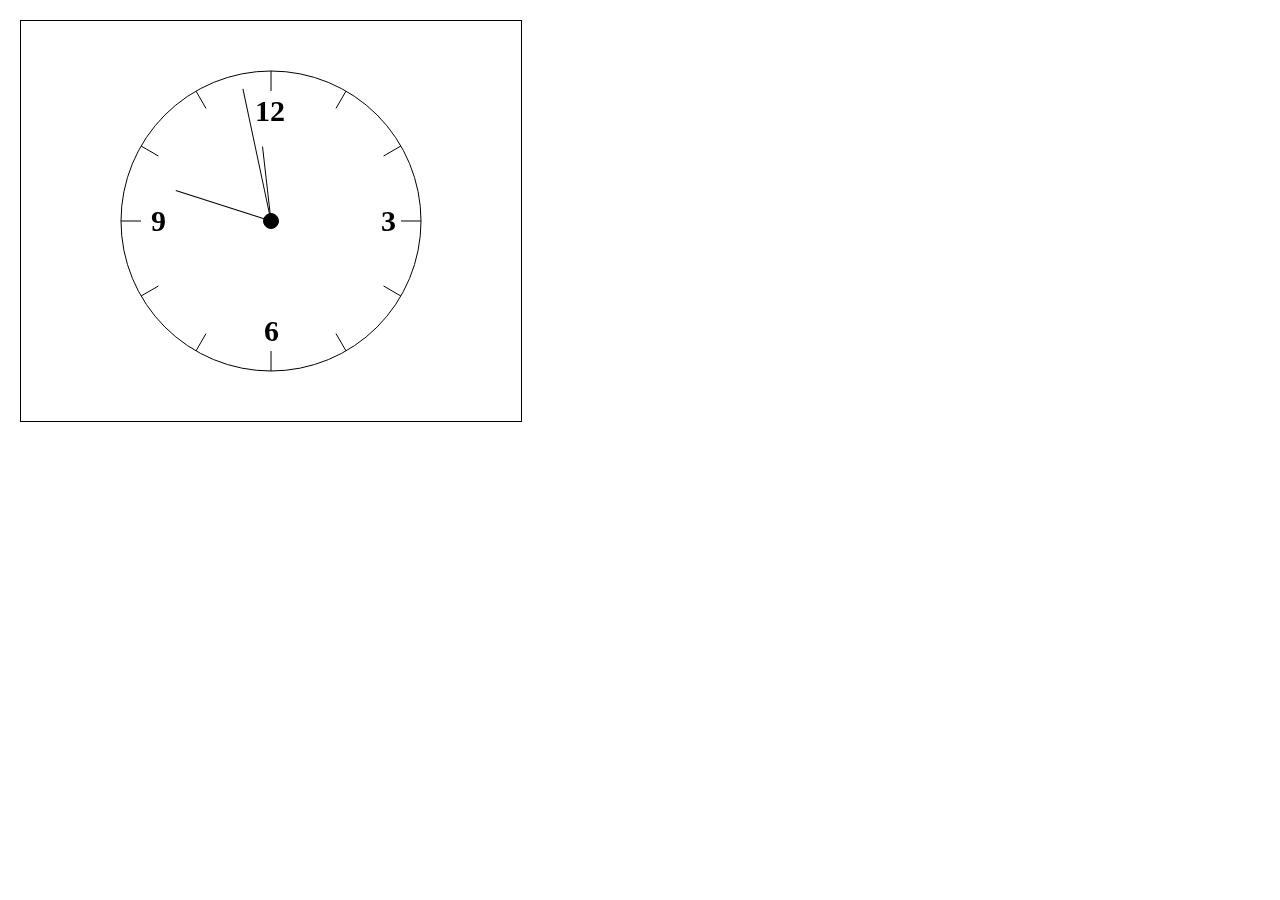
<file: clock/index.html>
<!DOCTYPE html>
<html>
    <head>
        <meta http-equiv="Content-Type" content="text/html; charset=utf-8" />
        <title>Clock</title>
        <style type="text/css">
            *{
                margin: 0;
                padding: 0;
            }
            .canvas{
                margin-left: 20px;
                margin-top: 20px;
                border: solid 1px;
            }
        </style>
    </head>

    <body onload= "main()">
        <canvas class = "canvas" id="canvasId" width = '500px' height = '400px'></canvas>
        <script type= "text/javascript" src = "Clock.js"></script>
    </body>
</html>
</file>
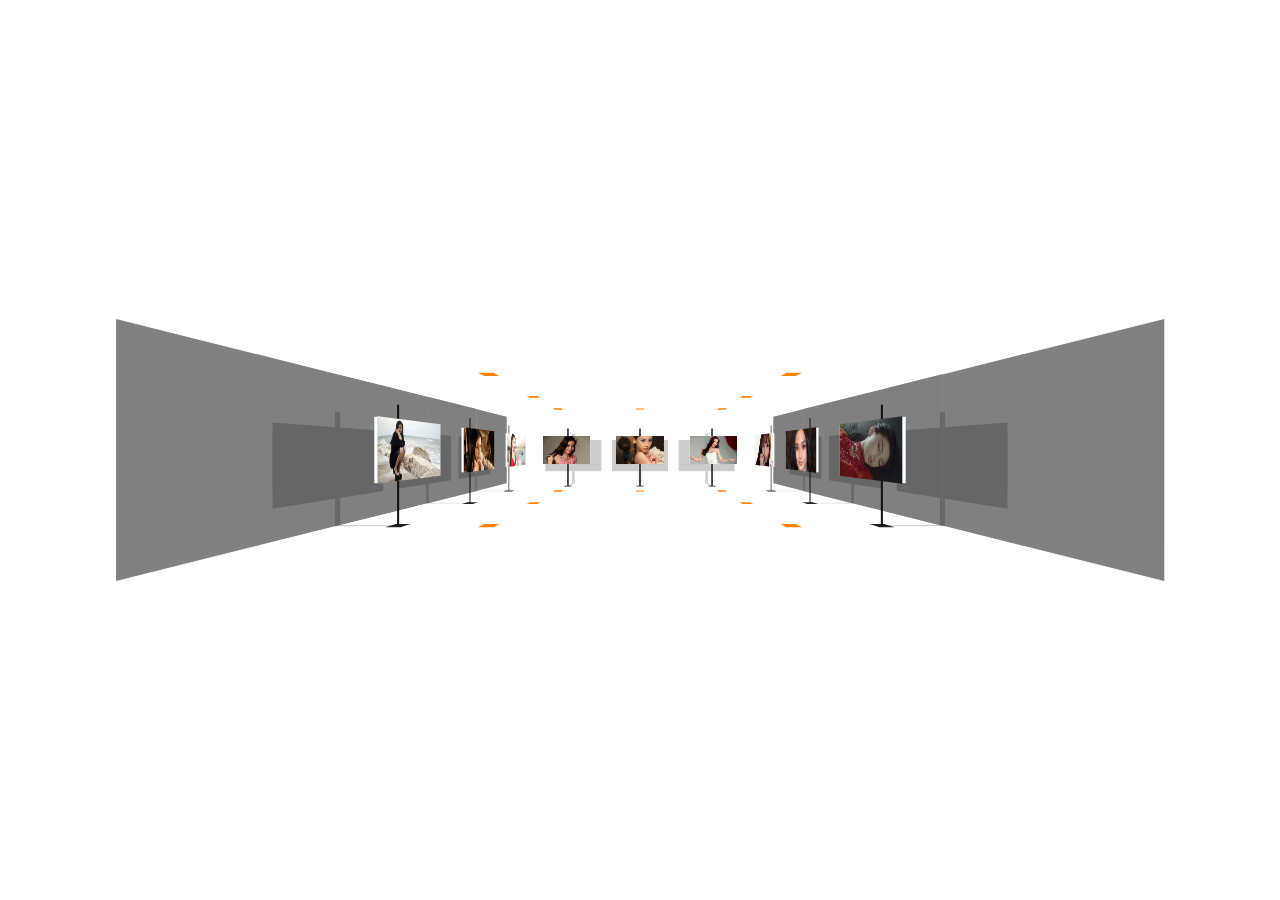
<file: HTML5 3D立体图片相册效果/index.html>
﻿<!DOCTYPE html PUBLIC "-//W3C//DTD XHTML 1.0 Transitional//EN" "http://www.w3.org/TR/xhtml1/DTD/xhtml1-transitional.dtd">
<html xmlns="http://www.w3.org/1999/xhtml">
<head>
<meta http-equiv="Content-Type" content="text/html; charset=utf-8" />
<title>HTML5 3D立体图片相册代码</title> 

<style type="text/css">
html {
	overflow:hidden; 
	-ms-touch-action:none;
	-ms-content-zooming:none;
}
body {
	position:absolute;
	margin:0px;
	padding:0px;
	background:#fff;
	width:100%;
	height:100%;
}
#canvas {
	position:absolute;
	width:100%;
	height:100%;
	background:#fff;
}
</style>

<script type="text/javascript" src="js/ge1doot.js"></script>
<script type="text/javascript">

"use strict";

(function () {
	/* ==== definitions ==== */
	var diapo = [], layers = [], ctx, pointer, scr, camera, light, fps = 0, quality = [1,2],
	// ---- poly constructor ----
	Poly = function (parent, face) {
		this.parent = parent;
		this.ctx    = ctx;
		this.color  = face.fill || false;
		this.points = [];
		if (!face.img) {
			// ---- create points ----
			for (var i = 0; i < 4; i++) {
				this.points[i] = new ge1doot.transform3D.Point(
					parent.pc.x + (face.x[i] * parent.normalZ) + (face.z[i] * parent.normalX),
					parent.pc.y +  face.y[i],
					parent.pc.z + (face.x[i] * parent.normalX) + (-face.z[i] * parent.normalZ)
				);
			}
			this.points[3].next = false;
		}
	},
	// ---- diapo constructor ----
	Diapo = function (path, img, structure) {
		// ---- create image ----
		this.img = new ge1doot.transform3D.Image(
			this, path + img.img, 1, {
				isLoaded: function(img) {
					img.parent.isLoaded = true;
					img.parent.loaded(img);
				}
			}
		);
		this.visible  = false;
		this.normalX  = img.nx;
		this.normalZ  = img.nz;
		// ---- point center ----
		this.pc = new ge1doot.transform3D.Point(img.x, img.y, img.z);
		// ---- target positions ----
		this.tx = img.x + (img.nx * Math.sqrt(camera.focalLength) * 20);
		this.tz = img.z - (img.nz * Math.sqrt(camera.focalLength) * 20);
		// ---- create polygons ----
		this.poly = [];
		for (var i = -1, p; p = structure[++i];) {
			layers[i] = (p.img === true ? 1 : 2);
			this.poly.push(
				new Poly(this, p)
			);
		}
	},
	// ---- init section ----
	init = function (json) {
		// draw poly primitive
		Poly.prototype.drawPoly = ge1doot.transform3D.drawPoly;
		// ---- init screen ----
		scr = new ge1doot.Screen({
			container: "canvas"
		});
		ctx = scr.ctx;
		scr.resize();
		// ---- init pointer ----
		pointer = new ge1doot.Pointer({
			tap: function () {
				if (camera.over) {
					if (camera.over === camera.target.elem) {
						// ---- return to the center ----
						camera.target.x = 0;
						camera.target.z = 0;
						camera.target.elem = false;
					} else {
						// ---- goto diapo ----
						camera.target.elem = camera.over;
						camera.target.x = camera.over.tx;
						camera.target.z = camera.over.tz;
						// ---- adapt tesselation level to distance ----
						for (var i = 0, d; d = diapo[i++];) {
							var dx = camera.target.x - d.pc.x;
							var dz = camera.target.z - d.pc.z;
							var dist = Math.sqrt(dx * dx + dz * dz);
							var lev = (dist > 1500) ? quality[0] : quality[1];
							d.img.setLevel(lev);
						}
					}
				}
			}
		});
		// ---- init camera ----
		camera = new ge1doot.transform3D.Camera({
			focalLength: Math.sqrt(scr.width) * 10,
			easeTranslation: 0.025,
			easeRotation: 0.06,
			disableRz: true
		}, {
			move: function () {
				this.over = false;
				// ---- rotation ----
				if (pointer.isDraging) {
					this.target.elem = false;
					this.target.ry = -pointer.Xi * 0.01;
					this.target.rx = (pointer.Y - scr.height * 0.5) / (scr.height * 0.5);
				} else {
					if (this.target.elem) {
						this.target.ry = Math.atan2(
							this.target.elem.pc.x - this.x,
							this.target.elem.pc.z - this.z
						);
					}
				}
				this.target.rx *= 0.9;
			}
		});
		camera.z  = -10000;
		camera.py = 0;
		// ---- create images ----
		for (var i = 0, img; img = json.imgdata[i++];) {
			diapo.push(
				new Diapo(
					json.options.imagesPath, 
					img, 
					json.structure
				)
			);
		}	
		// ---- start engine ---- >>>
		setInterval(function() {
			quality = (fps > 50) ? [2,3] : [1,2];
			fps = 0;
		}, 1000);
		run();
	},
	// ---- main loop ----
	run = function () {
		// ---- clear screen ----
		ctx.clearRect(0, 0, scr.width, scr.height);
		// ---- camera ----
		camera.move();
		// ---- draw layers ----
		for (var k = -1, l; l = layers[++k];) {
			light = false;
			for (var i = 0, d; d = diapo[i++];) {
				(l === 1 && d.draw()) || 
				(d.visible && d.poly[k].draw());
			}
		}
		// ---- cursor ----
		if (camera.over && !pointer.isDraging) {
			scr.setCursor("pointer");
		} else {
			scr.setCursor("move");
		}
		// ---- loop ----
		fps++;
		requestAnimFrame(run);
	};
	/* ==== prototypes ==== */
	Poly.prototype.draw = function () {
		// ---- color light ----
		var c = this.color;
		if (c.light || !light) {
			var s = c.light ? this.parent.light : 1;
			// ---- rgba color ----
			light = "rgba(" + 
				Math.round(c.r * s) + "," +
				Math.round(c.g * s) + "," + 
				Math.round(c.b * s) + "," + (c.a || 1) + ")";
			ctx.fillStyle = light;
		}
		// ---- paint poly ----
		if (!c.light || this.parent.light < 1) {
			// ---- projection ----
			for (
				var i = 0; 
				this.points[i++].projection();
			);
			this.drawPoly();
			ctx.fill();
		}
	}
	/* ==== image onload ==== */
	Diapo.prototype.loaded = function (img) {
		// ---- create points ----
		var d = [-1,1,1,-1,1,1,-1,-1];
		var w = img.texture.width  * 0.5;
		var h = img.texture.height * 0.5;
		for (var i = 0; i < 4; i++) {
			img.points[i] = new ge1doot.transform3D.Point(
				this.pc.x + (w * this.normalZ * d[i]),
				this.pc.y + (h * d[i + 4]),
				this.pc.z + (w * this.normalX * d[i])
			);
		}
	}
	/* ==== images draw ==== */
	Diapo.prototype.draw = function () {
		// ---- visibility ----
		this.pc.projection();
		if (this.pc.Z > -(camera.focalLength >> 1) && this.img.transform3D(true)) {
			// ---- light ----
			this.light = 0.5 + Math.abs(this.normalZ * camera.cosY - this.normalX * camera.sinY) * 0.6;
			// ---- draw image ----
			this.visible = true;
			this.img.draw();
			// ---- test pointer inside ----
			if (pointer.hasMoved || pointer.isDown) {
				if (
					this.img.isPointerInside(
						pointer.X,
						pointer.Y
					)
				) camera.over = this;
			}
		} else this.visible = false;
		return true;
	}
	return {
		// --- load data ----
		load : function (data) {
			window.addEventListener('load', function () {
				ge1doot.loadJS(
					"js/imageTransform3D.js",
					init, data
				);
			}, false);
		}
	}
})().load({
	imgdata:[
		// north
		{img:'imgs/1.jpg', x:-1000, y:0, z:1500, nx:0, nz:1},
		{img:'imgs/2.jpg', x:0,     y:0, z:1500, nx:0, nz:1},
		{img:'imgs/3.jpg', x:1000,  y:0, z:1500, nx:0, nz:1},
		// east
		{img:'imgs/4.jpg', x:1500,  y:0, z:1000, nx:-1, nz:0},
		{img:'imgs/5.jpg', x:1500,  y:0, z:0, nx:-1, nz:0},
		{img:'imgs/6.jpg', x:1500,  y:0, z:-1000, nx:-1, nz:0},
		// south
		{img:'imgs/7.jpg', x:1000,  y:0, z:-1500, nx:0, nz:-1},
		{img:'imgs/8.jpg', x:0,     y:0, z:-1500, nx:0, nz:-1},
		{img:'imgs/9.jpg', x:-1000, y:0, z:-1500, nx:0, nz:-1},
		// west
		{img:'imgs/10.jpg', x:-1500, y:0, z:-1000, nx:1, nz:0},
		{img:'imgs/11.jpg', x:-1500, y:0, z:0, nx:1, nz:0},
		{img:'imgs/12.jpg', x:-1500, y:0, z:1000, nx:1, nz:0}
	],
	structure:[
		{
			// wall
			fill: {r:255, g:255, b:255, light:1},
			x: [-1001,-490,-490,-1001],
			z: [-500,-500,-500,-500],
			y: [500,500,-500,-500]
		},{
			// wall
			fill: {r:255, g:255, b:255, light:1},
			x: [-501,2,2,-500],
			z: [-500,-500,-500,-500],
			y: [500,500,-500,-500]
		},{
			// wall
			fill: {r:255, g:255, b:255, light:1},
			x: [0,502,502,0],
			z: [-500,-500,-500,-500],
			y: [500,500,-500,-500]
		},{
			// wall
			fill: {r:255, g:255, b:255, light:1},
			x: [490,1002,1002,490],
			z: [-500,-500,-500,-500],
			y: [500,500,-500,-500]
		},{
			// shadow
			fill: {r:0, g:0, b:0, a:0.2},
			x: [-420,420,420,-420],
			z: [-500,-500,-500,-500],
			y: [150, 150,-320,-320]
		},{
			// shadow
			fill: {r:0, g:0, b:0, a:0.2},
			x: [-20,20,20,-20],
			z: [-500,-500,-500,-500],
			y: [250, 250,150,150]
		},{
			// shadow
			fill: {r:0, g:0, b:0, a:0.2},
			x: [-20,20,20,-20],
			z: [-500,-500,-500,-500],
			y: [-320, -320,-500,-500]
		},{
			// shadow
			fill: {r:0, g:0, b:0, a:0.2},
			x: [-20,20,10,-10],
			z: [-500,-500,-100,-100],
			y: [-500, -500,-500,-500]
		},{
			// base
			fill: {r:32, g:32, b:32},
			x: [-50,50,50,-50],
			z: [-150,-150,-50,-50],
			y: [-500,-500,-500,-500]
		},{
			// support
			fill: {r:16, g:16, b:16},
			x: [-10,10,10,-10],
			z: [-100,-100,-100,-100],
			y: [300,300,-500,-500]
		},{
			// frame
			fill: {r:255, g:255, b:255},
			x: [-320,-320,-320,-320],
			z: [0,-20,-20,0],
			y: [-190,-190,190,190]
		},{
			// frame
			fill: {r:255, g:255, b:255},
			x: [320,320,320,320],
			z: [0,-20,-20,0],
			y: [-190,-190,190,190]
		},
		{img:true},
		{
			// ceilingLight
			fill: {r:255, g:128, b:0},
			x: [-50,50,50,-50],
			z: [450,450,550,550],
			y: [500,500,500,500]
		},{
			// groundLight
			fill: {r:255, g:128, b:0},
			x: [-50,50,50,-50],
			z: [450,450,550,550],
			y: [-500,-500,-500,-500]
		}
	],
	options:{
		imagesPath: ""
	}
});
</script>

</head> 
<body>

<canvas id="canvas">你的浏览器不支持HTML5画布技术，请使用谷歌浏览器。</canvas>

<div style="text-align:center;margin:50px 0; font:normal 14px/24px 'MicroSoft YaHei';">
</div>
</body>
</html>
</file>
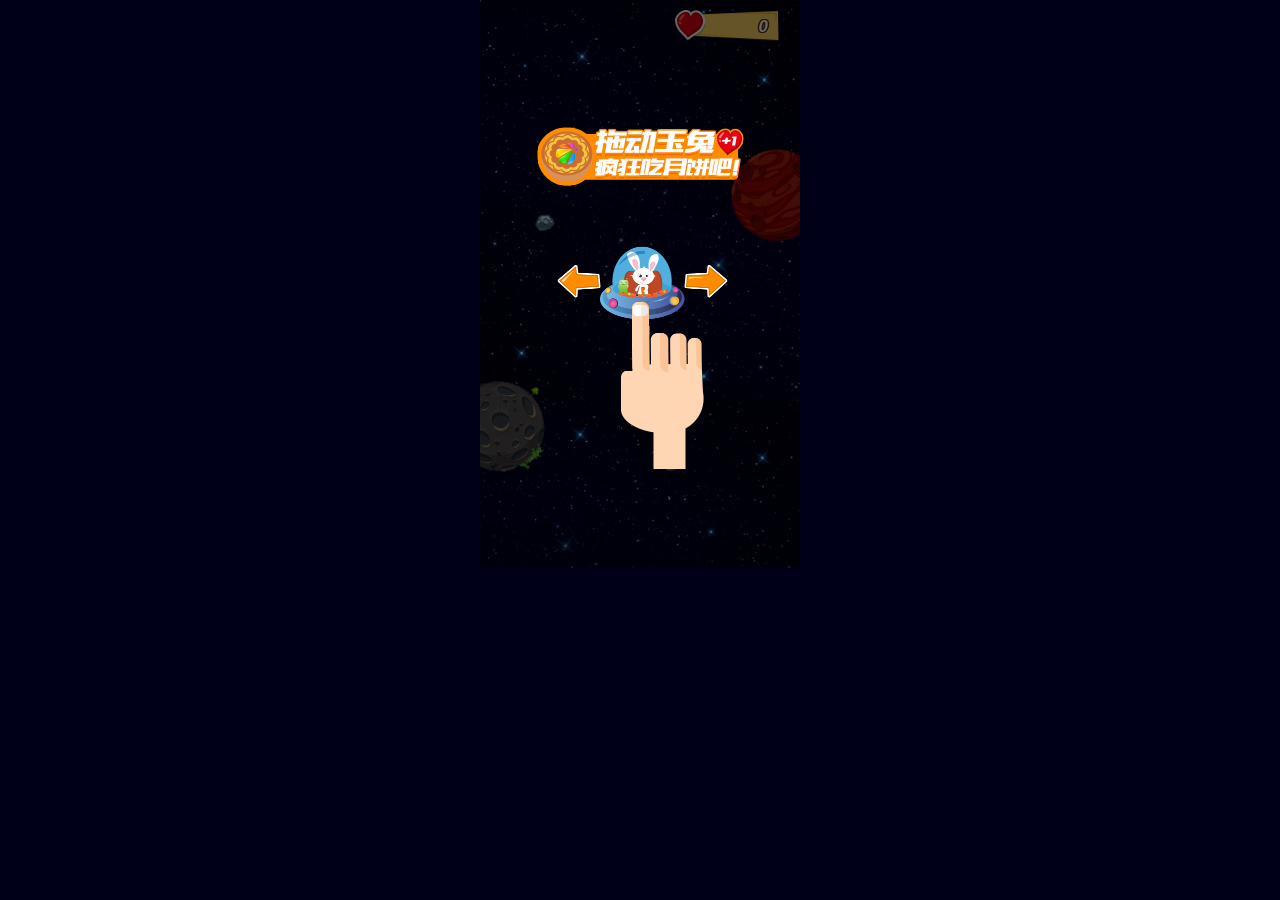
<file: tuzibenyue/index.html>
<!DOCTYPE html>
<html lang="zh-cn">
<head>
    <meta charset="UTF-8" />
    <meta name="viewport" content="initial-scale=1, user-scalable=0, minimum-scale=1.0, maximum-scale=1.0, width=device-width">
	<meta name="screen-orientation" content="portrait">
    <title>进击的玉兔</title>
    <link rel="stylesheet" type="text/css" href="static/css/index.css">
    <script src="http://s0.qhimg.com/!249ce048/WeixinApi.js" type="text/javascript" charset="utf-8"></script>
    <script src="static/js/zepto.min.js"></script>

</head>
<body>
<div id="container">
	<div id="guidePanel"></div>
	<div id="gamepanel">
		<div class="score-wrap">
            <div class="heart"></div>
            <span id="score">0</span>
        </div>
		<canvas id="stage" width="320" height="568"></canvas>
	</div>
	<div id="gameoverPanel"></div>
	<div id="resultPanel">
        <div class="weixin-share"></div>
        <a href="javascript:void(0)" class="replay"></a>
        <div id="fenghao"></div>
        <div id="scorecontent">
        	您在<span id="stime" class="lighttext">2378</span>秒内抢到了<span id="sscore" class="lighttext">21341</span>个月饼<br>超过了<span id="suser" class="lighttext">31%</span>的用户！
        </div>
        <div class="textc">
        	<span class="btn1 share">请小伙伴吃月饼</span>
        </div>
	</div>
</div>

<script src="static/js/index.js"></script>
<!--统计代码-->
<script type="text/javascript" src="http://s0.qhimg.com/monitor/;monitor/445ca40a.js" ></script>
<script type="text/javascript">monitor.setProject('360_dev').getTrack();</script>
</body>
</html>
</file>
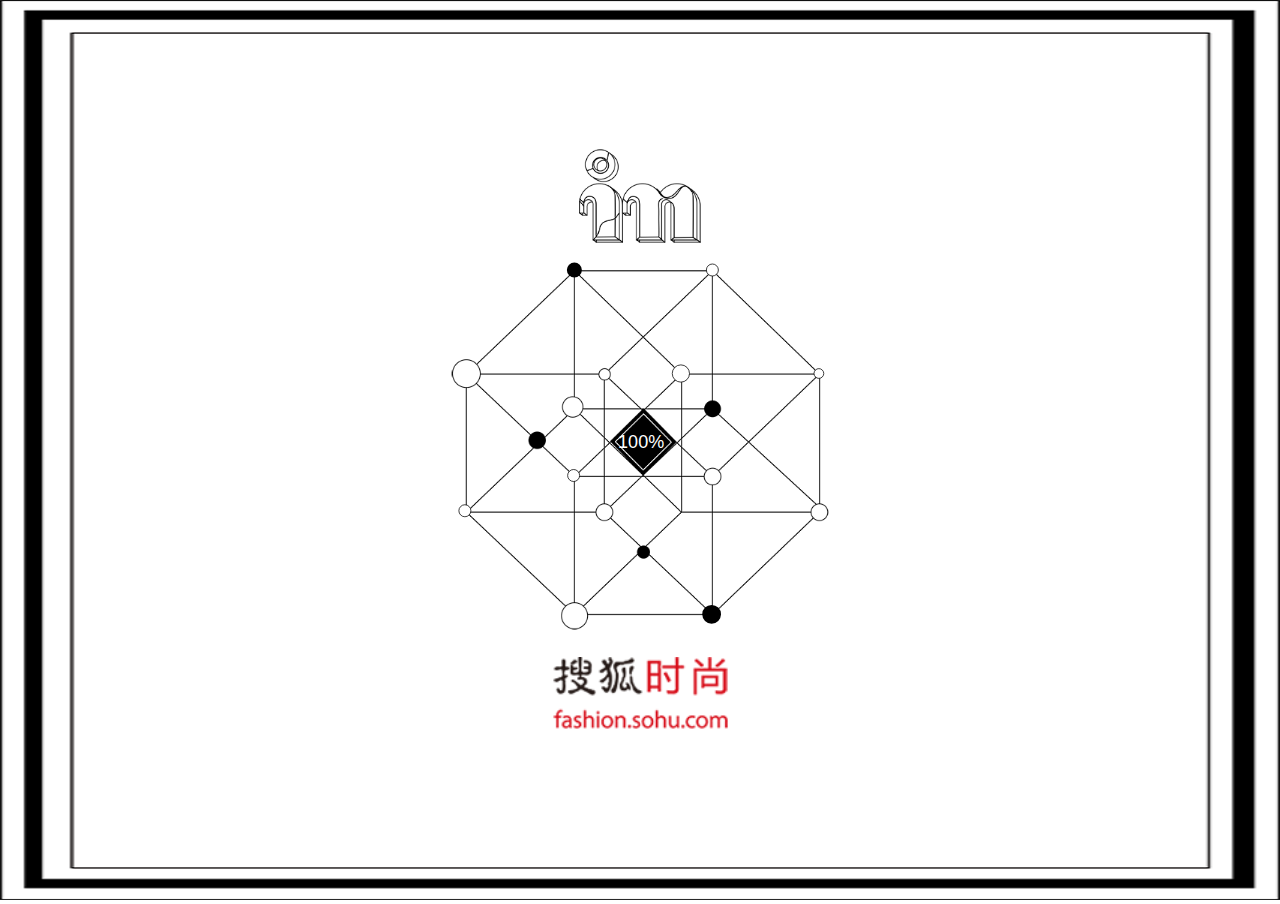
<file: tuzibenyue/sohu/index.html>
<!DOCTYPE html>
<head>
<meta charset="utf-8">
<title>插画</title>
    <meta charset="utf-8">
    <meta name="viewport" content="width=device-width,initial-scale=1.0,maximum-scale=1.0,minimum-scale=1.0,user-scalable=no">
    <meta name="format-detection" content="telephone=no,address=no,email=no" />
    <meta name="mobileOptimized" content="width" />
    <meta name="handheldFriendly" content="true" />
    <meta name="apple-mobile-web-app-capable" content="yes" />
    <meta name="apple-mobile-web-app-status-bar-style" content="black" />
    <meta http-equiv="X-UA-Compatible" content="IE=edge,chrome=1">
	<link rel="stylesheet" type="text/css" href="./css/index.css">
</head>

<body>
    <div id="U_wrapper" style="visibility:hidden">
        <div class="entry U_entry">
            <div class="entry_sky"></div>
            <div class="entry_gate_left U_entry_gate_left U_size"></div>
            <div class="entry_gate_right U_entry_gate_right U_size"></div>
            <div class="entry_bg U_entry_bg U_size"></div>
            <div class="entry_logo U_size"></div>
            <div class="entry_arrow_in U_size"></div>
            <div class="entry_ground"></div>

            <div class="U_exit" style="display:none;">
                <div class="entry_man_1 U_entry_man_1 U_size"></div>
                <div class="entry_man_2 U_entry_man_2 U_size"></div>
                <div class="entry_tag_1 U_entry_tag_1 U_size"></div>
                <div class="entry_tag_2 U_entry_tag_2 U_size"></div>
                <div class="entry_tag_3 U_entry_tag_3 U_size"></div>
                <div class="entry_tag_4 U_entry_tag_4 U_size"></div>
                <div class="entry_tag_5 U_entry_tag_5 U_size"></div>
            </div>

            <!-- 事件响应区域 (开门 & 分享)-->
            <div class="entry_open_gate" id="J_open_gate"></div>
            <div class="entry_share" id="J_share"></div>
        </div>



        <div class="gallery U_gallery" style="opacity:0; display:none;">
            <div class="ceil"></div>
            <div class="gallery-bg"></div>
            <div class="U_pic pic_1" data-index="1"></div>
            <div class="U_pic pic_2" data-index="2"></div>
            <div class="U_pic pic_3" data-index="3"></div>
            <div class="U_pic pic_4" data-index="4"></div>
            <div class="U_pic pic_5" data-index="5"></div>
            <div class="U_pic pic_6" data-index="6"></div>
            <div class="U_pic pic_7" data-index="7"></div>
            <div class="U_pic pic_8" data-index="8"></div>
            <div class="U_pic pic_9" data-index="9"></div>
            <div class="U_pic pic_10" data-index="10"></div>
            <div class="U_pic pic_11" data-index="11"></div>
            <div class="U_pic pic_12" data-index="12"></div>

            <div class="statue_1"></div>
            <div class="statue_2_5"></div>
            <div class="statue_2_4"></div>
            <div class="statue_2_3"></div>
            <div class="statue_2_2"></div>
            <div class="statue_2_1"></div>
            <div class="statue_3"></div>
            <div class="statue_4"></div>
            <div class="statue_5"></div>
            <div class="statue_6"></div>
            <div class="statue_7"></div>
            <div class="statue_8"></div>
            <div class="statue_9"></div>
            <div class="statue_10"></div>

            <div class="arrow_slide"></div>
            <div class="arrow_exit" id="J_exit_gallery"></div>
        </div>

        

        <div class="pic_viewer U_pic_viewer">
            <div class="pic_viwer_wrapper U_pic_viewer_wrapper">
                <div class="pic_content U_pic_content"></div>
                <div class="icon_paw U_icon_7 U_icon"></div>
                <div class="icon_heart_1 U_icon_8 U_icon"></div>
                <div class="icon_heart_2 U_icon_8 U_icon"></div>
                <div class="icon_heart_3 U_icon_8 U_icon"></div>
            </div>

            <div class="close_box" id="J_closePicViewer">
                <i class="icon_close"></i>
            </div>
        </div>


        <div class="sound" id="J_Sound">
            <div class="icon-play"></div>
            <div class="icon-pause" style="display:none;"></div>
        </div>
        <audio loop="loop" id="J_BgAudio" src="./media/music.m4a"></audio>

    </div>



    <div class="loading_page" id="U_loading_page" style="visibility:hidden;">
        <img src="./image/loading_frame.png" width="100%" height="100%">
        <div class="loading_top_box">
            <div class="loading_logo_top"></div>
        </div>
        <div class="loading_pic_box U_loading_pic_box">
            <div class="loading_pic U_loading_pic">
                <i class="loading_dot"></i>
                <i class="loading_dot"></i>
                <i class="loading_dot"></i>
                <i class="loading_dot"></i>
                <i class="loading_dot"></i>
                <i class="loading_dot"></i>
                <i class="loading_dot"></i>
                <div class="loading_percent" id="percent"></div>
            </div>
        </div>
        <div class="loading_bottom_box">
            <div class="loading_logo_bottom"></div>
        </div>
    </div>


    <div id="test">
        <div onclick="javascript:window.location.reload()">刷新</div>
        <div id="J_exit_gallery_test">闭馆</div>
    </div>


    <script type="text/javascript" src="./js/zepto-touch.js"></script>
    <script type="text/javascript" src="./js/core.js"></script>
    <script type="text/javascript" src="./js/imageLoad.js"></script>
    <script type="text/javascript" src="./js/loading.js"></script>

</body>
</html>
</file>
<file: tuzibenyue/static/css/index.css>
* {
	box-sizing: border-box;
	-moz-box-sizing: border-box;
	-webkit-box-sizing: border-box;
	-webkit-tap-highlight-color: transparent
}
html, body{
	height: 100%;
	position: relative;
	margin: 0;
	overflow: hidden;
	-webkit-user-select:none;
	-webkit-tap-highlight-color: transparent;
}
body{
	background-color: #000018;
	font-family: '微软雅黑';
}
a{
	text-decoration: none;
}
#container{
	width: 100%;
	position: relative;
	overflow: hidden;
}
#startgame{
	position: absolute;
	right: 20px;
	bottom: 20px;
}
#gamepanel{
	width: 320px;
	margin: 0 auto;
	height: 568px;
	position: relative;
	overflow: hidden;
}
@media screen and (min-width: 1024px) {
	#gamepanel, body, html{
		width: 320px;
		margin: 0 auto;
	}
}
#stage{
	background-color: #CCC;
}

.score-wrap {
	background: url(../img/scorebg.png) no-repeat;
	background-size: 100%;
	color: #FFF;
	/*display: none;*/
	font-family: "Helvetica","Microsoft YaHei",sans-serif;
	font-style: italic;
	font-size: 17px;
	font-weight: 700;
	height: 32px;
	letter-spacing: 2px;
	padding: 7px 10px;
	position: absolute;
	right: 20px;
	text-align: right;
	text-shadow: 1.5px 0 0 #613209,-1.5px 0 0 #613209,0 1px 0 #613209,0 -1.5px 0 #613209,1px 1px 0 #613209,-1px 1px 0 #613209,1px -1px 0 #613209,-1px -1px 0 #613209;
	top: 10px;
	width: 105px;
	z-index: 1005
}

.score-wrap div {
	background: url(../img/heart.png) no-repeat;
	background-size: 100%;
	height: 26px;
	left: 2px;
	position: absolute;
	top: 2px;
	width: 26px;
	z-index: 1009
}

div.hearthot {
	-webkit-animation: fire .2s linear;
	-o-animation: fire .2s linear;
	animation: fire .2s linear
}

@-webkit-keyframes fire {
	0% {
		opacity: 1;
		-webkit-transform: scale(1.1);
		-moz-transform: scale(1.1);
		-ms-transform: scale(1.1);
		-o-transform: scale(1.1);
		transform: scale(1.1)
	}

	100% {
		opacity: 0;
		-webkit-transform: scale(3.0);
		-moz-transform: scale(3.0);
		-ms-transform: scale(3.0);
		-o-transform: scale(3.0);
		transform: scale(3.0)
	}
}

@keyframes fire {
	0% {
		-webkit-transform: scale(1.1);
		-moz-transform: scale(1.1);
		-ms-transform: scale(1.1);
		-o-transform: scale(1.1);
		transform: scale(1.1)
	}

	100% {
		-webkit-transform: scale(1.0);
		-moz-transform: scale(1.0);
		-ms-transform: scale(1.0);
		-o-transform: scale(1.0);
		transform: scale(1.0)
	}
}
#guidePanel {
	background: rgba(0,0,0,0.6) url(../img/startbg.png) center 50% no-repeat;
	background-size: 219px 369px;
	height: 100%;
	left: 0;
	position: absolute;
	top: 0;
	width: 100%;
	z-index: 10000
}
#gameoverPanel {
	background: rgba(0,0,0,0.8) url(../img/gameover.png) center 30% no-repeat;
	background-size: 230px 260px;
	top: 0
}

#gameoverPanel,#resultPanel {
	display: none;
	height: 100%;
	position: absolute;
	width: 100%;
	z-index: 10000
}

#resultPanel{
	background:url(../img/endpage.jpg) center top no-repeat;
}

#resultPanel,#resultPanel .weixin-share {
	left: 0;
	top: 0
}
#resultPanel .weixin-share {
	background: rgba(0,0,0,.8) url(../img/weixin.png) right top no-repeat;
	background-size: 212px 196px;
	display: none;
	height: 100%;
	position: absolute;
	width: 100%;
	z-index: 100
}

#resultPanel .replay {
	background: url(../img/replay.png) 0 0 no-repeat;
	height: 36px;
	line-height: 36px;
	left: 16px;
	overflow: hidden;
	position: absolute;
	top: 11px;
	width: 86px;
	z-index: 10;
	color: #E44324;
	text-align: right;
	padding-right: 6px;
	font-weight: 700;
	font-size: 12px;
}
#resultPanel .panel,#scoreBoard .score-result {
	display: none;
	height: 100%;
	left: 0;
	position: absolute;
	top: 0;
	width: 100%
}
#fenghao{
	height: 68px;
	margin-top: 90px;
}
#scorecontent{
	font-size: 16px;
	font-weight: 700;
	color: #FFF;
	text-align: center;
	line-height: 1.8em;
	margin-top: 5px;
}
.lighttext{
	color: #F6DE0A;
}
.geili{
	background: url(../img/geili.png) center no-repeat;
}
.yinhen{
	background: url(../img/yinhen.png) center no-repeat;
}
.textc{
	text-align: center;
}
.btn1, .btn2{
	display: inline-block;
	width: 196px;
	height: 54px;
	line-height: 54px;
	color: #FFF;
	font-size: 20px;
	border-radius: 5px;
	text-align: center;
}
.btn1{
	margin-top: 22px;
	background-color: #E8722C;
}
.btn2{
	margin-top: 12px;
	border: 1px solid #6A6B6D;

}
</file>
<file: tuzibenyue/sohu/css/index.css>
html,body,div,span,object,iframe,h1,h2,h3,h4,h5,h6,p,blockquote,pre,a,abbr,acronym,address,code,del,dfn,em,img,q,dl,dt,dd,ol,ul,li,fieldset,form,label,legend,table,caption,tbody,tfoot,thead,tr,th,td{margin:0;padding:0;border:0;font-weight:inherit;font-style:inherit;font-family:inherit}sub{vertical-align:baseline}ul,ol{list-style:none}a img{border:none}button{overflow:visible;outline:none;padding:0}button::-moz-focus-inner{padding:0}a,input,button,select,textarea,div,li{-webkit-tap-highlight-color:rgba(0,0,0,0);-webkit-focus-ring-color:rgba(0,0,0,0)}a{text-decoration:none}html{-webkit-transform:traslateZ(0);-webkit-transform:translate3d(0, 0, 0);-ms-transform:traslateZ(0);transform:traslateZ(0);-webkit-transform:translate3d(0, 0, 0);transform:translate3d(0, 0, 0);-webkit-backface-visibility:hidden;backface-visibility:hidden;-webkit-perspective:1000;perspective:1000}body{font-family:"Helvetica Neue",Helvetica,STHeiTi}.clear-fix{*zoom:1}.clear-fix:after{content:".";display:block;height:0;clear:both;visibility:hidden}.text-overflow{overflow:hidden;white-space:nowrap;text-overflow:ellipsis;display:inline-block}.ofh{white-space:nowrap;word-wrap:normal;word-break:normal;text-overflow:ellipsis;-o-text-overflow:ellipsis;overflow:hidden}html,body,.wrapper,.loading-page{width:100%;height:100%;overflow:hidden}#test{display:none;position:fixed;bottom:10px;left:10px;z-index:99999}#test>div{float:left;padding:10px 5px}.abs{position:absolute;top:0;left:0}.loading_page{position:absolute;top:0;left:0;width:100%;height:100%;background:#fff;z-index:9999}.loading_page .loading_top_box{position:absolute;top:0;left:0;width:100%;height:30%}.loading_page .loading_top_box .loading_logo_top{position:absolute;bottom:10%;background:url("../image/loading_logo_top.png") center bottom no-repeat;width:100%;height:35%;-webkit-background-size:contain;background-size:contain}.loading_page .loading_pic_box{position:absolute;top:30%;left:0;width:100%;height:40%}.loading_page .loading_pic_box .loading_pic{position:absolute;left:50%;top:50%;background:url("../image/loading_pic.png") center bottom no-repeat;width:503px;height:480px;-webkit-background-size:contain;background-size:contain}.loading_page .loading_pic_box .loading_percent{position:absolute;top:0;left:0;top:229px;left:253px;font-size:24px;color:#fff;-webkit-transform:translate(-50%, -50%);-ms-transform:translate(-50%, -50%);transform:translate(-50%, -50%)}.loading_page .loading_pic_box .loading_dot{display:block;position:absolute;border-radius:50%;-webkit-transform:translate(-50%, -50%);-ms-transform:translate(-50%, -50%);transform:translate(-50%, -50%);-webkit-transform-origin:center center;-ms-transform-origin:center center;transform-origin:center center}.loading_page .loading_pic_box .loading_dot:nth-of-type(1){width:20px;height:20px;background-color:#000;left:164px;top:0;-webkit-animation:loadingDotScale 2s alternate linear infinite;animation:loadingDotScale 2s alternate linear infinite}.loading_page .loading_pic_box .loading_dot:nth-of-type(2){width:15px;height:15px;background-color:#fff;border:1px solid #000;left:348px;top:0;-webkit-animation:loadingDotScale 1s alternate linear infinite;animation:loadingDotScale 1s alternate linear infinite}.loading_page .loading_pic_box .loading_dot:nth-of-type(3){width:12px;height:12px;background-color:#fff;border:1px solid #000;left:490px;top:138px;-webkit-animation:loadingDotScale 1.4s alternate linear infinite;animation:loadingDotScale 1.4s alternate linear infinite}.loading_page .loading_pic_box .loading_dot:nth-of-type(4){width:25px;height:25px;background-color:#000;left:347px;top:459px;-webkit-animation:loadingDotScale 1.4s alternate linear infinite;animation:loadingDotScale 1.4s alternate linear infinite}.loading_page .loading_pic_box .loading_dot:nth-of-type(5){width:15px;height:15px;background-color:#fff;border:1px solid #000;left:18px;top:321px;-webkit-animation:loadingDotScale 1.2s alternate linear infinite;animation:loadingDotScale 1.2s alternate linear infinite}.loading_page .loading_pic_box .loading_dot:nth-of-type(6){width:15px;height:15px;background-color:#fff;border:1px solid #000;left:163px;top:274px;-webkit-animation:loadingDotScale 1s alternate linear infinite;animation:loadingDotScale 1s alternate linear infinite}.loading_page .loading_pic_box .loading_dot:nth-of-type(7){width:22px;height:22px;background-color:#fff;border:1px solid #000;left:306px;top:138px;-webkit-animation:loadingDotScale .8s alternate linear infinite;animation:loadingDotScale .8s alternate linear infinite}.loading_page .loading_bottom_box{position:absolute;top:70%;left:0;width:100%;height:30%}.loading_page .loading_bottom_box .loading_logo_bottom{position:absolute;top:10%;background:url("../image/loading_logo_bottom.png") center top no-repeat;width:100%;height:30%;-webkit-background-size:contain;background-size:contain}.entry{position:absolute;top:0;left:0;z-index:999;width:100%;height:100%;-webkit-transition:all 1s linear;transition:all 1s linear;overflow:hidden}.entry .entry_bg{position:absolute;top:0;left:0;background:url("../image/entry_bg.png") center center no-repeat;width:100%;height:100%;-webkit-background-size:cover;background-size:cover;pointer-events:none}.entry .entry_logo{position:absolute;top:0;left:0;background:url("../image/entry_logo.png") center center no-repeat;width:100%;height:100%;-webkit-background-size:cover;background-size:cover}.entry .entry_arrow_in{position:absolute;top:0;left:0;background:url("../image/arrow_in.png") center center no-repeat;width:100%;height:100%;-webkit-background-size:cover;background-size:cover;-webkit-animation:arrowInMove 1s linear infinite;animation:arrowInMove 1s linear infinite}.entry .entry_sky{position:absolute;top:0;left:0;top:-20px;-webkit-transform:translateX(-10%);-ms-transform:translateX(-10%);transform:translateX(-10%);background:url("../image/entry_sky.png") top center repeat-x;width:150%;height:30%;-webkit-background-size:contain;background-size:contain;-webkit-animation:skyMove 8s alternate infinite;animation:skyMove 8s alternate infinite}.entry .entry_ground{position:absolute;left:0;bottom:0;-webkit-transform:translateX(-10%);-ms-transform:translateX(-10%);transform:translateX(-10%);background:url("../image/entry_ground.png") bottom center repeat-x;width:150%;height:5%;-webkit-background-size:contain;background-size:contain;-webkit-animation:skyMove 3s alternate infinite;animation:skyMove 3s alternate infinite}.entry .entry_gate_left{position:absolute;top:0;left:0;background:url("../image/entry_gate_left.png") center center no-repeat;width:100%;height:100%;-webkit-background-size:cover;background-size:cover;-webkit-transform:translateX(0);-ms-transform:translateX(0);transform:translateX(0);-webkit-transition:-webkit-transform 1s linear;transition:transform 1s linear}.entry .entry_gate_right{position:absolute;top:0;left:0;background:url("../image/entry_gate_right.png") center center no-repeat;width:100%;height:100%;-webkit-background-size:cover;background-size:cover;-webkit-transform:translateX(0);-ms-transform:translateX(0);transform:translateX(0);-webkit-transition:-webkit-transform 1s linear;transition:transform 1s linear}.entry .entry_open_gate{position:absolute;top:35%;left:46%;width:38%;height:30%}.entry .entry_share{position:absolute;bottom:0;left:50%;width:50%;height:10%}.entry .entry_man_1{position:absolute;top:0;left:0;background:url("../image/entry_man_1.png") center center no-repeat;width:100%;height:100%;-webkit-background-size:cover;background-size:cover;opacity:0;-webkit-transition:all .8s linear;transition:all .8s linear}.entry .entry_man_2{position:absolute;top:0;left:0;background:url("../image/entry_man_2.png") center center no-repeat;width:100%;height:100%;-webkit-background-size:cover;background-size:cover;opacity:0;-webkit-transition:all .8s linear;transition:all .8s linear}.entry .entry_tag_1{position:absolute;top:0;left:0;background:url("../image/entry_tag_1.png") center center no-repeat;width:100%;height:100%;-webkit-background-size:cover;background-size:cover;opacity:0;-webkit-transition:all .6s linear;transition:all .6s linear;-webkit-transform:translate(-10px, 0);-ms-transform:translate(-10px, 0);transform:translate(-10px, 0)}.entry .entry_tag_2{position:absolute;top:0;left:0;background:url("../image/entry_tag_2.png") center center no-repeat;width:100%;height:100%;-webkit-background-size:cover;background-size:cover;opacity:0;-webkit-transition:all .6s linear;transition:all .6s linear;-webkit-transform:translate(0, 10px);-ms-transform:translate(0, 10px);transform:translate(0, 10px)}.entry .entry_tag_3{position:absolute;top:0;left:0;background:url("../image/entry_tag_3.png") center center no-repeat;width:100%;height:100%;-webkit-background-size:cover;background-size:cover;opacity:0;-webkit-transition:all .6s linear;transition:all .6s linear;-webkit-transform:translate(-10px, 0);-ms-transform:translate(-10px, 0);transform:translate(-10px, 0)}.entry .entry_tag_4{position:absolute;top:0;left:0;background:url("../image/entry_tag_4.png") center center no-repeat;width:100%;height:100%;-webkit-background-size:cover;background-size:cover;opacity:0;-webkit-transition:all .6s linear;transition:all .6s linear;-webkit-transform:translate(-10px, 0);-ms-transform:translate(-10px, 0);transform:translate(-10px, 0)}.entry .entry_tag_5{position:absolute;top:0;left:0;background:url("../image/entry_tag_5.png") center center no-repeat;width:100%;height:100%;-webkit-background-size:cover;background-size:cover;opacity:0;-webkit-animation:shake .2s linear infinite;animation:shake .2s linear infinite}.gallery{position:absolute;top:0;left:0;-webkit-transform:translate(0, 0);-ms-transform:translate(0, 0);transform:translate(0, 0);-webkit-transform-origin:0 0;-ms-transform-origin:0 0;transform-origin:0 0;width:4344px;height:600px;-webkit-transition:opacity .4s linear;transition:opacity .4s linear}.gallery .gallery-bg{position:absolute;top:0;left:0;background:url("../image/bg_long.png") left center no-repeat;width:4344px;height:600px}.gallery .ceil{position:absolute;top:0;left:0;background:url("../image/ceil.png") left center no-repeat;width:5532px;height:291px;-webkit-transform:translate(-500px, 0);-ms-transform:translate(-500px, 0);transform:translate(-500px, 0);-webkit-animation:ceilMove 10s linear infinite;animation:ceilMove 10s linear infinite}.gallery .arrow_slide{position:absolute;top:540px;left:120px;background:url("../image/arrow_exit.png") center center no-repeat;width:70px;height:49px;-webkit-background-size:contain;background-size:contain;-webkit-animation:arrowExitMove 1s linear infinite;animation:arrowExitMove 1s linear infinite}.gallery .arrow_exit{position:absolute;top:410px;right:20px;background:url("../image/arrow_exit.png") center center no-repeat;width:70px;height:49px;-webkit-background-size:contain;background-size:contain;-webkit-animation:arrowExitMove 1s linear infinite;animation:arrowExitMove 1s linear infinite}.gallery .pic_1{position:absolute;left:234px;top:175px;background:url("../image/pic_1.png") center center no-repeat;width:172px;height:268px;-webkit-background-size:contain;background-size:contain;-webkit-animation:picScale .5s alternate linear infinite;animation:picScale .5s alternate linear infinite}.gallery .pic_2{position:absolute;left:550px;top:194px;background:url("../image/pic_2.png") center center no-repeat;width:131px;height:203px;-webkit-background-size:contain;background-size:contain;-webkit-animation:picScale .5s alternate linear infinite;animation:picScale .5s alternate linear infinite}.gallery .pic_3{position:absolute;left:996px;top:128px;background:url("../image/pic_3.png") center center no-repeat;width:190px;height:303px;-webkit-background-size:contain;background-size:contain;-webkit-animation:picScale .5s alternate linear infinite;animation:picScale .5s alternate linear infinite}.gallery .pic_4{position:absolute;left:1336px;top:168px;background:url("../image/pic_4.png") center center no-repeat;width:136px;height:221px;-webkit-background-size:contain;background-size:contain;-webkit-animation:picScale .5s alternate linear infinite;animation:picScale .5s alternate linear infinite}.gallery .pic_5{position:absolute;left:1723px;top:118px;background:url("../image/pic_5.png") center center no-repeat;width:148px;height:305px;-webkit-background-size:contain;background-size:contain;-webkit-animation:picScale .5s alternate linear infinite;animation:picScale .5s alternate linear infinite}.gallery .pic_6{position:absolute;left:2023px;top:62px;background:url("../image/pic_6.png") center center no-repeat;width:240px;height:447px;-webkit-background-size:contain;background-size:contain;-webkit-animation:picScale .5s alternate linear infinite;animation:picScale .5s alternate linear infinite}.gallery .pic_7{position:absolute;left:2410px;top:147px;background:url("../image/pic_7.png") center center no-repeat;width:170px;height:267px;-webkit-background-size:contain;background-size:contain;-webkit-animation:picScale .5s alternate linear infinite;animation:picScale .5s alternate linear infinite}.gallery .pic_8{position:absolute;left:2665px;top:147px;background:url("../image/pic_8.png") center center no-repeat;width:171px;height:267px;-webkit-background-size:contain;background-size:contain;-webkit-animation:picScale .5s alternate linear infinite;animation:picScale .5s alternate linear infinite}.gallery .pic_9{position:absolute;left:3500px;top:120px;background:url("../image/pic_9.png") center center no-repeat;width:165px;height:285px;-webkit-background-size:contain;background-size:contain;-webkit-animation:picScale .5s alternate linear infinite;animation:picScale .5s alternate linear infinite}.gallery .pic_10{position:absolute;left:3705px;top:152px;background:url("../image/pic_10.png") center center no-repeat;width:144px;height:214px;-webkit-background-size:contain;background-size:contain;-webkit-animation:picScale .5s alternate linear infinite;animation:picScale .5s alternate linear infinite}.gallery .pic_11{position:absolute;left:3924px;top:144px;background:url("../image/pic_11.png") center center no-repeat;width:130px;height:203px;-webkit-background-size:contain;background-size:contain;-webkit-animation:picScale .5s alternate linear infinite;animation:picScale .5s alternate linear infinite}.gallery .pic_12{position:absolute;left:4137px;top:144px;background:url("../image/pic_12.png") center center no-repeat;width:131px;height:203px;-webkit-background-size:contain;background-size:contain;-webkit-animation:picScale .5s alternate linear infinite;animation:picScale .5s alternate linear infinite}.gallery .statue_1{position:absolute;left:93px;top:178px;background:url("../image/statue_1.png") center center no-repeat;width:116px;height:363px;-webkit-background-size:contain;background-size:contain}.gallery .statue_2_5{position:absolute;left:710px;top:355px;background:url("../image/statue_2_5.png") center center no-repeat;width:179px;height:293px;-webkit-background-size:contain;background-size:contain}.gallery .statue_2_4{position:absolute;left:710px;top:355px;background:url("../image/statue_2_4.png") center center no-repeat;width:179px;height:293px;-webkit-background-size:contain;background-size:contain;-webkit-animation:statue_2_4_rotate 6s ease-in-out alternate infinite;animation:statue_2_4_rotate 6s ease-in-out alternate infinite;-webkit-transform-origin:39% 1.7%;-ms-transform-origin:39% 1.7%;transform-origin:39% 1.7%}.gallery .statue_2_3{position:absolute;left:710px;top:355px;background:url("../image/statue_2_3.png") center center no-repeat;width:179px;height:293px;-webkit-background-size:contain;background-size:contain;-webkit-animation:statue_2_3_rotate 8s ease-in-out 2s alternate infinite;animation:statue_2_3_rotate 8s ease-in-out 2s alternate infinite;-webkit-transform-origin:47.7% 10.9%;-ms-transform-origin:47.7% 10.9%;transform-origin:47.7% 10.9%}.gallery .statue_2_2{position:absolute;left:710px;top:355px;background:url("../image/statue_2_2.png") center center no-repeat;width:179px;height:293px;-webkit-background-size:contain;background-size:contain;-webkit-animation:statue_2_2_rotate 3s ease-in-out 1s alternate infinite;animation:statue_2_2_rotate 3s ease-in-out 1s alternate infinite;-webkit-transform-origin:56.3% 23.2%;-ms-transform-origin:56.3% 23.2%;transform-origin:56.3% 23.2%}.gallery .statue_2_1{position:absolute;left:707px;top:355px;background:url("../image/statue_2_1.png") center center no-repeat;width:179px;height:293px;-webkit-background-size:contain;background-size:contain;-webkit-animation:statue_2_1_rotate 5s ease-in-out alternate infinite;animation:statue_2_1_rotate 5s ease-in-out alternate infinite;-webkit-transform-origin:63.4% 33.8%;-ms-transform-origin:63.4% 33.8%;transform-origin:63.4% 33.8%}.gallery .statue_3{position:absolute;left:1333px;top:373px;background:url("../image/statue_3.png") center center no-repeat;width:286px;height:202px;-webkit-background-size:contain;background-size:contain}.gallery .statue_4{position:absolute;left:2208px;top:447px;background:url("../image/statue_4.png") center center no-repeat;width:217px;height:194px;-webkit-background-size:contain;background-size:contain}.gallery .statue_5{position:absolute;left:2428px;top:464px;background:url("../image/statue_5.png") center center no-repeat;width:376px;height:115px;-webkit-background-size:contain;background-size:contain}.gallery .statue_6{position:absolute;left:2845px;top:-70px;background:url("../image/statue_6.png") center center no-repeat;width:240px;height:238px;-webkit-background-size:contain;background-size:contain;-webkit-animation:statue_6_rotate 4s ease-in-out alternate infinite;animation:statue_6_rotate 4s ease-in-out alternate infinite;-webkit-transform-origin:50% 0;-ms-transform-origin:50% 0;transform-origin:50% 0}.gallery .statue_7{position:absolute;left:3115px;top:416px;background:url("../image/statue_7.png") center center no-repeat;width:143px;height:230px;-webkit-background-size:contain;background-size:contain}.gallery .statue_8{position:absolute;left:3322px;top:360px;background:url("../image/statue_8.png") center center no-repeat;width:119px;height:381px;-webkit-background-size:contain;background-size:contain}.gallery .statue_9{position:absolute;left:3600px;top:471px;background:url("../image/statue_9.png") center center no-repeat;width:251px;height:117px;-webkit-background-size:contain;background-size:contain}.gallery .statue_10{position:absolute;left:3974px;top:403px;background:url("../image/statue_10.png") center center no-repeat;width:191px;height:140px;-webkit-background-size:contain;background-size:contain}.pic_viewer{position:absolute;top:0;left:0;width:100%;height:100%;overflow:hidden;background-color:rgba(0,0,0,0.8);-webkit-transition:opacity .2s ease-in-out;transition:opacity .2s ease-in-out;opacity:0;pointer-events:none;z-index:99}.pic_viewer .pic_viwer_wrapper{position:absolute;left:50%;top:50%;-webkit-transform:translate(-50%, -50%);-ms-transform:translate(-50%, -50%);transform:translate(-50%, -50%);width:640px;height:1008px}.pic_viewer .pic_content{position:absolute;left:50%;top:50%;-webkit-transform:translate(-50%, -50%);-ms-transform:translate(-50%, -50%);transform:translate(-50%, -50%);background:url("../image/content_1.png") center center no-repeat;width:640px;height:1008px;-webkit-background-size:contain;background-size:contain;-webkit-transform-origin:50% 50%;-ms-transform-origin:50% 50%;transform-origin:50% 50%}.pic_viewer .close_box{position:absolute;top:0;left:0;width:40px;height:40px;pointer-events:auto}.pic_viewer .close_box .icon_close{position:absolute;top:10px;left:10px;background:url("../image/icon_close.png") center center no-repeat;width:20px;height:20px;-webkit-background-size:contain;background-size:contain}.pic_viewer .icon_paw{position:absolute;left:250px;top:138px;background:url("../image/icon_paw.png") center center no-repeat;width:121px;height:250px;-webkit-background-size:contain;background-size:contain;-webkit-transform-origin:49% 0;-ms-transform-origin:49% 0;transform-origin:49% 0;-webkit-animation:pawMove 1s linear alternate infinite;animation:pawMove 1s linear alternate infinite}.pic_viewer .icon_heart_1{position:absolute;left:146px;top:304px;background:url("../image/icon_heart_1.png") center center no-repeat;width:49px;height:49px;-webkit-background-size:contain;background-size:contain;-webkit-animation:heartShake .2s linear alternate infinite;animation:heartShake .2s linear alternate infinite}.pic_viewer .icon_heart_2{position:absolute;left:436px;top:462px;background:url("../image/icon_heart_2.png") center center no-repeat;width:46px;height:46px;-webkit-background-size:contain;background-size:contain;-webkit-animation:heartShake .3s linear alternate infinite;animation:heartShake .3s linear alternate infinite}.pic_viewer .icon_heart_3{position:absolute;left:442px;top:504px;background:url("../image/icon_heart_3.png") center center no-repeat;width:45px;height:45px;-webkit-background-size:contain;background-size:contain;-webkit-animation:heartShake .5s linear alternate infinite;animation:heartShake .5s linear alternate infinite}.sound{position:absolute;top:10px;right:10px;z-index:9999}.icon-play{background:url("../image/music.png") center center no-repeat;width:30px;height:30px;-webkit-background-size:contain;background-size:contain;-webkit-animation:rotate1 2s linear 0s infinite;animation:rotate1 2s linear 0s infinite}.icon-pause{background:url("../image/music-disable.png") center center no-repeat;width:30px;height:30px;-webkit-background-size:contain;background-size:contain}.rotate1{-webkit-animation:rotate1 2s linear 0s infinite;animation:rotate1 2s linear 0s infinite}@-webkit-keyframes rotate1{0%{-webkit-transform:rotate(0deg);transform:rotate(0deg);-webkit-transform-origin:center center;transform-origin:center center}100%{-webkit-transform:rotate(360deg);transform:rotate(360deg);-webkit-transform-origin:center center;transform-origin:center center}}@keyframes rotate1{0%{-webkit-transform:rotate(0deg);transform:rotate(0deg);-webkit-transform-origin:center center;transform-origin:center center}100%{-webkit-transform:rotate(360deg);transform:rotate(360deg);-webkit-transform-origin:center center;transform-origin:center center}}@-webkit-keyframes heartShake{0%{-webkit-transform:translate(0, 0) rotate(0deg);transform:translate(0, 0) rotate(0deg)}50%{-webkit-transform:translate(-1px, 0) rotate(10deg) scale(1.05);transform:translate(-1px, 0) rotate(10deg) scale(1.05)}100%{-webkit-transform:translate(0, 0) rotate(0deg);transform:translate(0, 0) rotate(0deg)}}@keyframes heartShake{0%{-webkit-transform:translate(0, 0) rotate(0deg);transform:translate(0, 0) rotate(0deg)}50%{-webkit-transform:translate(-1px, 0) rotate(10deg) scale(1.05);transform:translate(-1px, 0) rotate(10deg) scale(1.05)}100%{-webkit-transform:translate(0, 0) rotate(0deg);transform:translate(0, 0) rotate(0deg)}}@-webkit-keyframes skyMove{0%{-webkit-transform:translate(-15%, 0);transform:translate(-15%, 0)}100%{-webkit-transform:translate(-20%, 0);transform:translate(-20%, 0)}}@keyframes skyMove{0%{-webkit-transform:translate(-15%, 0);transform:translate(-15%, 0)}100%{-webkit-transform:translate(-20%, 0);transform:translate(-20%, 0)}}@-webkit-keyframes ceilMove{0%{-webkit-transform:translate(-500px, 0);transform:translate(-500px, 0)}50%{-webkit-transform:translate(-560px, 0);transform:translate(-560px, 0)}100%{-webkit-transform:translate(-500px, 0);transform:translate(-500px, 0)}}@keyframes ceilMove{0%{-webkit-transform:translate(-500px, 0);transform:translate(-500px, 0)}50%{-webkit-transform:translate(-560px, 0);transform:translate(-560px, 0)}100%{-webkit-transform:translate(-500px, 0);transform:translate(-500px, 0)}}@-webkit-keyframes statue_6_rotate{0%{-webkit-transform:rotate(-3deg);transform:rotate(-3deg)}100%{-webkit-transform:rotate(3deg);transform:rotate(3deg)}}@keyframes statue_6_rotate{0%{-webkit-transform:rotate(-3deg);transform:rotate(-3deg)}100%{-webkit-transform:rotate(3deg);transform:rotate(3deg)}}@-webkit-keyframes statue_2_4_rotate{0%{-webkit-transform:rotate(2deg);transform:rotate(2deg)}100%{-webkit-transform:rotate(-3deg);transform:rotate(-3deg)}}@keyframes statue_2_4_rotate{0%{-webkit-transform:rotate(2deg);transform:rotate(2deg)}100%{-webkit-transform:rotate(-3deg);transform:rotate(-3deg)}}@-webkit-keyframes statue_2_3_rotate{0%{-webkit-transform:rotate(-3deg);transform:rotate(-3deg)}100%{-webkit-transform:rotate(4deg);transform:rotate(4deg)}}@keyframes statue_2_3_rotate{0%{-webkit-transform:rotate(-3deg);transform:rotate(-3deg)}100%{-webkit-transform:rotate(4deg);transform:rotate(4deg)}}@-webkit-keyframes statue_2_2_rotate{0%{-webkit-transform:rotate(-3deg);transform:rotate(-3deg)}100%{-webkit-transform:rotate(2deg);transform:rotate(2deg)}}@keyframes statue_2_2_rotate{0%{-webkit-transform:rotate(-3deg);transform:rotate(-3deg)}100%{-webkit-transform:rotate(2deg);transform:rotate(2deg)}}@-webkit-keyframes statue_2_1_rotate{0%{-webkit-transform:rotate(-4deg);transform:rotate(-4deg)}100%{-webkit-transform:rotate(3deg);transform:rotate(3deg)}}@keyframes statue_2_1_rotate{0%{-webkit-transform:rotate(-4deg);transform:rotate(-4deg)}100%{-webkit-transform:rotate(3deg);transform:rotate(3deg)}}@-webkit-keyframes loadingDotShine{from{opacity:0}to{opacity:1}}@keyframes loadingDotShine{from{opacity:0}to{opacity:1}}@-webkit-keyframes loadingDotScale{from{-webkit-transform:translate(-50%, -50%) scale(.5);transform:translate(-50%, -50%) scale(.5)}to{-webkit-transform:translate(-50%, -50%) scale(1.5);transform:translate(-50%, -50%) scale(1.5)}}@keyframes loadingDotScale{from{-webkit-transform:translate(-50%, -50%) scale(.5);transform:translate(-50%, -50%) scale(.5)}to{-webkit-transform:translate(-50%, -50%) scale(1.5);transform:translate(-50%, -50%) scale(1.5)}}@-webkit-keyframes loadingDotShineScale{from{width:10px;height:10px;opacity:0}to{width:20px;height:20px;opacity:1}}@keyframes loadingDotShineScale{from{width:10px;height:10px;opacity:0}to{width:20px;height:20px;opacity:1}}@-webkit-keyframes shake{0%{-webkit-transform:translate(0, 0);transform:translate(0, 0)}50%{-webkit-transform:translate(-2px, 0);transform:translate(-2px, 0)}100%{-webkit-transform:translate(0, 0);transform:translate(0, 0)}}@keyframes shake{0%{-webkit-transform:translate(0, 0);transform:translate(0, 0)}50%{-webkit-transform:translate(-2px, 0);transform:translate(-2px, 0)}100%{-webkit-transform:translate(0, 0);transform:translate(0, 0)}}@-webkit-keyframes picScale{from{-webkit-transform:scale(.99);transform:scale(.99);opacity:.8}to{-webkit-transform:scale(1.01);transform:scale(1.01);opacity:1}}@keyframes picScale{from{-webkit-transform:scale(.99);transform:scale(.99);opacity:.8}to{-webkit-transform:scale(1.01);transform:scale(1.01);opacity:1}}@-webkit-keyframes arrowExitMove{0%{-webkit-transform:translate(0, 0);transform:translate(0, 0);opacity:1}50%{-webkit-transform:translate(-10px, 0);transform:translate(-10px, 0);opacity:.9}100%{-webkit-transform:translate(0, 0);transform:translate(0, 0);opacity:1}}@keyframes arrowExitMove{0%{-webkit-transform:translate(0, 0);transform:translate(0, 0);opacity:1}50%{-webkit-transform:translate(-10px, 0);transform:translate(-10px, 0);opacity:.9}100%{-webkit-transform:translate(0, 0);transform:translate(0, 0);opacity:1}}@-webkit-keyframes arrowInMove{0%{-webkit-transform:translate(0, 4px) scale(1);-webkit-opacity:0}25%{-webkit-transform:translate(0, 2px) scale(1);-webkit-opacity:1}50%{-webkit-transform:translate(0, 0) scale(1);-webkit-opacity:1}75%{-webkit-transform:translate(0, -2px) scale(1);-webkit-opacity:1}100%{-webkit-transform:translate(0, -4px) scale(1);-webkit-opacity:0}}@keyframes arrowInMove{0%{-webkit-transform:translate(0, 4px) scale(1);-webkit-opacity:0}25%{-webkit-transform:translate(0, 2px) scale(1);-webkit-opacity:1}50%{-webkit-transform:translate(0, 0) scale(1);-webkit-opacity:1}75%{-webkit-transform:translate(0, -2px) scale(1);-webkit-opacity:1}100%{-webkit-transform:translate(0, -4px) scale(1);-webkit-opacity:0}}@-webkit-keyframes pawMove{0%{-webkit-transform:rotate(-4deg);transform:rotate(-4deg)}100%{-webkit-transform:rotate(4deg);transform:rotate(4deg)}}@keyframes pawMove{0%{-webkit-transform:rotate(-4deg);transform:rotate(-4deg)}100%{-webkit-transform:rotate(4deg);transform:rotate(4deg)}}
</file>
